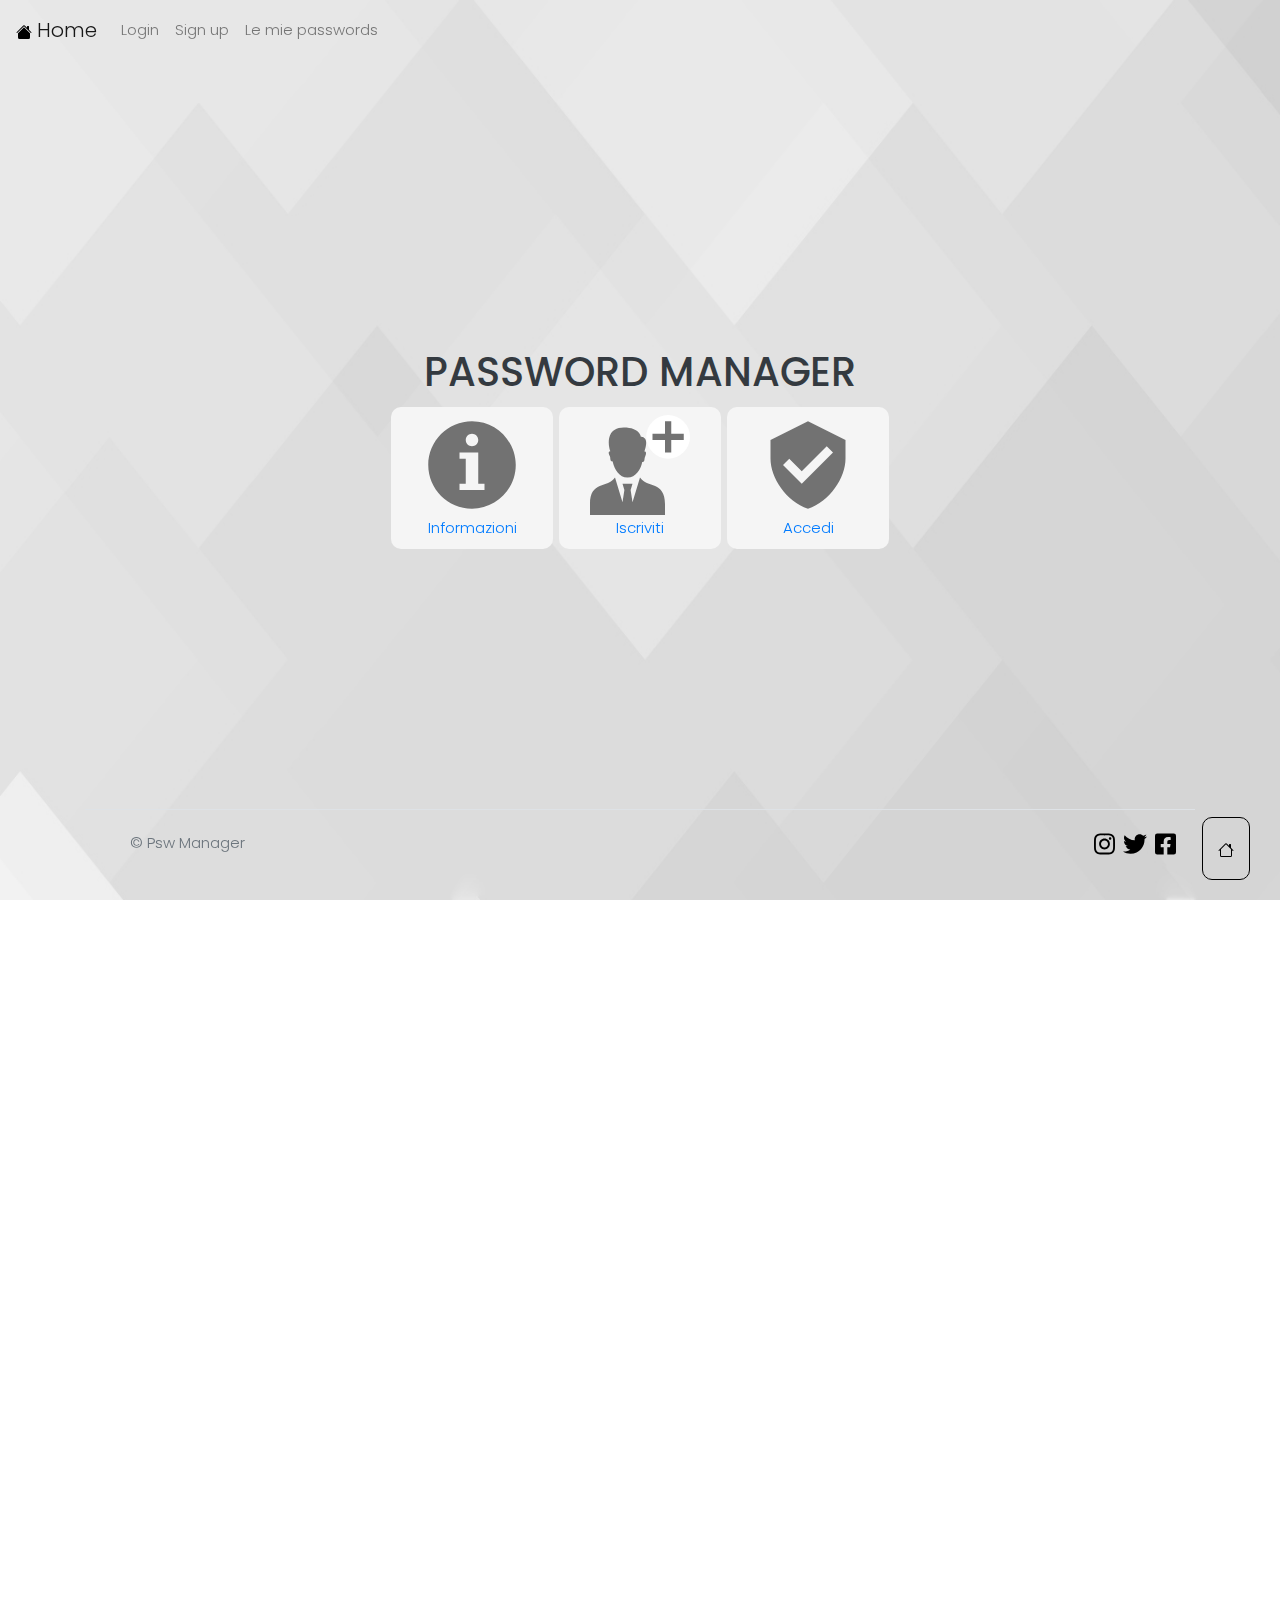
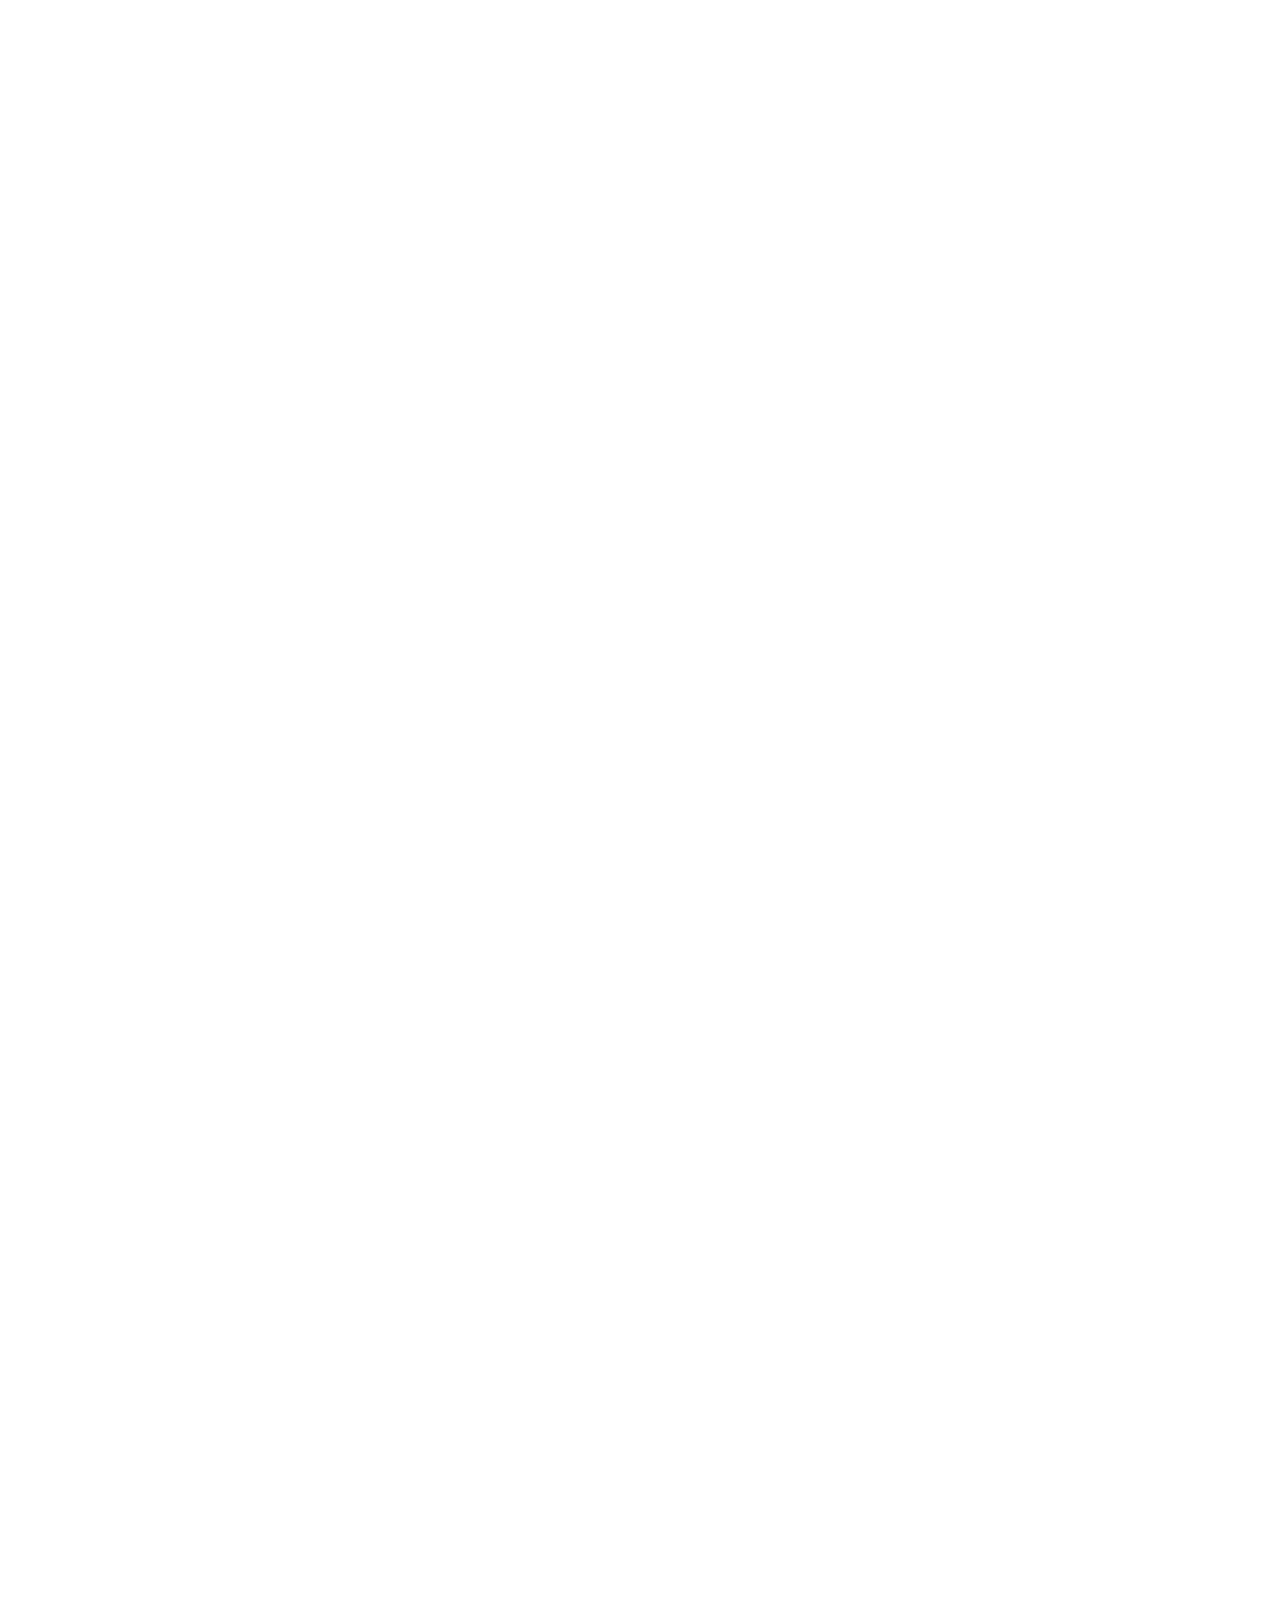
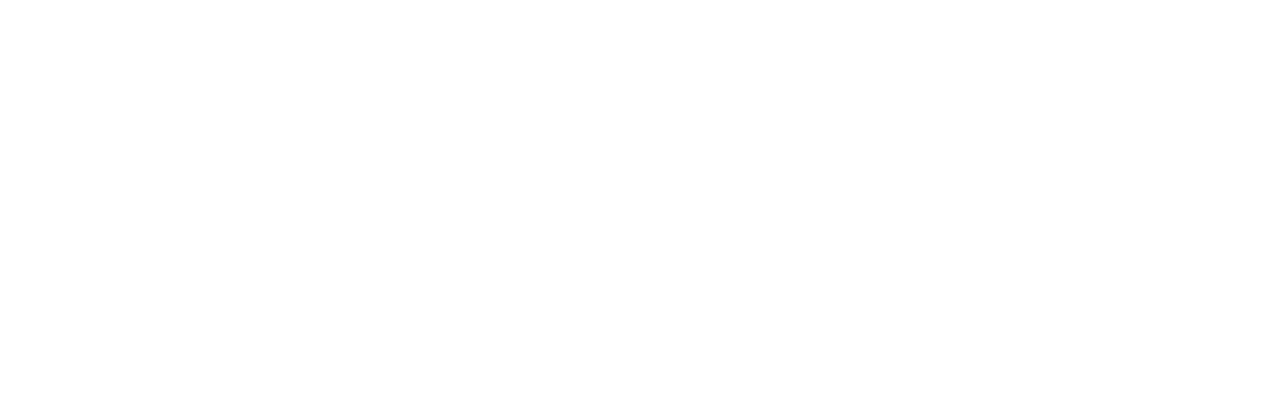
<file: index.html>
<!DOCTYPE html>
<html lang="it">
<head>
  <meta charset="UTF-8">
  <meta http-equiv="X-UA-Compatible" content="IE=edge">
  <meta name="viewport" content="width=device-width, initial-scale=1.0">
  <link rel="shortcut icon" href="/images/icon.svg" type="image/x-icon">
  <link rel="stylesheet" href="https://cdn.jsdelivr.net/npm/bootstrap@4.0.0/dist/css/bootstrap.min.css" integrity="sha384-Gn5384xqQ1aoWXA+058RXPxPg6fy4IWvTNh0E263XmFcJlSAwiGgFAW/dAiS6JXm" crossorigin="anonymous">
  <script src="https://code.jquery.com/jquery-3.2.1.slim.min.js" integrity="sha384-KJ3o2DKtIkvYIK3UENzmM7KCkRr/rE9/Qpg6aAZGJwFDMVNA/GpGFF93hXpG5KkN" crossorigin="anonymous"></script>
  <script src="https://cdn.jsdelivr.net/npm/popper.js@1.12.9/dist/umd/popper.min.js" integrity="sha384-ApNbgh9B+Y1QKtv3Rn7W3mgPxhU9K/ScQsAP7hUibX39j7fakFPskvXusvfa0b4Q" crossorigin="anonymous"></script>
  <script src="https://cdn.jsdelivr.net/npm/bootstrap@4.0.0/dist/js/bootstrap.min.js" integrity="sha384-JZR6Spejh4U02d8jOt6vLEHfe/JQGiRRSQQxSfFWpi1MquVdAyjUar5+76PVCmYl" crossorigin="anonymous"></script>    
  <link rel="stylesheet" href="/css/home.css">
  <link rel="stylesheet" href="/css/style.css">
  <link rel="stylesheet" href="/css/animation.css">
  <link rel="stylesheet" href="/css/btn-home.css">
  <link rel="stylesheet" href="/css/footer.css">
  <script defer src="/js/animation.js"></script>
  <script defer src="/js/navbar.js"></script>
  <title id="title">Home</title>
</head>
<body>
  <nav class="navbar navbar-expand-sm navbar-light bg-transparent fixed-top">
    <a class="navbar-brand" href="/index.html">
      <img src="/images/house-fill.svg"/>
      Home
    </a>
    <button class="navbar-toggler" type="button" data-toggle="collapse" data-target="#navbarSupportedContent" aria-controls="navbarSupportedContent" aria-expanded="false" aria-label="Toggle navigation" onclick="nav()">
      <img id="nav-icon" src="/images/ham.svg"></img>
    </button>
    <div class="collapse navbar-collapse" id="navbarSupportedContent">
      <ul class="navbar-nav mr-auto">
        <li class="nav-item">
          <a class="nav-link" href="/forms.html?type=login">Login</a>
        </li>
        <li class="nav-item">
          <a class="nav-link" href="/forms.html?type=sign-up">Sign up</a>
        </li>
        <li class="nav-item">
          <a class="nav-link" href="/passwords.html">Le mie passwords</a>
        </li>
      </ul>
    </div>
  </nav>
  <section>
    <h1 class="text-dark text-center">PASSWORD MANAGER</h1>
    <div class="father text-center">
      <div class="child container text-center hidden">
        <a href="#1" class="nav-link">
          <img src="/images/info-icon.svg" alt="Informazioni" height="100px"><br>
          Informazioni
        </a>
      </div>
      <div class="child container text-center hidden">
        <a href="#2" class="nav-link">
          <img src="/images/person-plus.svg" alt="Iscriviti" height="100px"><br>
          Iscriviti
        </a>
      </div>
      <div class="child container text-center hidden">
        <a href="#3" class="nav-link">
          <img src="/images/icon.svg" alt="Login" height="100px"><br>
          Accedi
        </a>
      </div>
    </div>
  </section>
  <section class="hidden" id="1">
    <div class="container p-4 row">
      <div class="container col-sm-5">
        <div id="carouselExampleSlidesOnly" class="carousel slide" data-ride="carousel">
          <div class="carousel-inner">
            <div class="carousel-item active">
              <img class="d-block w-100" src="/images/question-mark.svg" alt="First slide">
            </div>
            <div class="carousel-item">
              <img class="d-block w-100" src="/images/info-icon.svg" alt="Second slide">
            </div>
            <div class="carousel-item">
              <img class="d-block w-100" src="/images/key.svg" alt="Third slide">
            </div>
          </div>
        </div>
      </div>
      <div class="col-sm-4"></div>
      <div class="d-flex align-items-center col-sm-3 text-right">
        <p>
          Psw-manager è un'applicazione che serve per 
          salvare le proprie password e accedendo al sito 
          è possibile controllarle evitando quindi di dimenticarsela
          <span class="badge badge-dark">
            <a href="/informazioni.html" class="text-white">
              Leggi tutte le funzionalità
            </a>
          </span>
        </p>
      </div>
    </div>
  </section>
  <section class="hidden" id="2">
    <div class="container p-4 row">
      <div class="d-flex align-items-center col-sm-3 text-left">
        <p>
          Se non hai ancora un account e sei interessato al nostro servizio
          premi qua sotto per creare un account ed iniziare ad usare l'app
          <span class="badge badge-dark">
            <a href="/forms.html?type=sign-up" class="text-white">
              Crea il tuo account subito
            </a>
          </span>
        </p>
      </div>
      <div class="col-sm-4"></div>
      <div class="container col-sm-5">
        <img src="/images/person-plus.svg"/>
      </div>
    </div>
  </section>
  <section class="hidden" id="3">
    <div class="container p-4 row">
      <div class="container col-sm-5">
        <img src="/images/login-image.svg"/>
      </div>
      <div class="col-sm-4"></div>
      <div class="d-flex align-items-center col-sm-3 text-right">
        <p>
          Se hai già un account e vuoi effettuare l'accesso alle
          tue password premi qui sotto per effettuare l'accesso
          <span class="badge badge-dark">
            <a href="/forms.html?type=login" class="text-white">
              Login
            </a>
          </span>
        </p>
      </div>
    </div>
  </section>
  <a class="btn-home" href="#">
    <img src="/images/house.svg" alt="Torna in alto">
  </a>
  <div class="container footer fixed-bottom">
    <footer class="d-flex flex-wrap justify-content-between align-items-center py-3 my-4 border-top">
      <div class="col-md-4 d-flex align-items-center">
        <a href="/" class="mb-3 me-2 mb-md-0 text-muted text-decoration-none lh-1">
          <svg class="bi" width="30" height="24"><use xlink:href="#bootstrap"></use></svg>
        </a>
        <span class="text-muted">© Psw Manager</span>
      </div>
  
      <ul class="nav col-md-4 justify-content-end list-unstyled d-flex">
        <li class="ms-3 p-1">
          <a class="text-muted" href="https://instagram.com">
            <img src="/images/instagram.svg" alt="icona instagram" height="24px">
          </a>
        </li>
        <li class="ms-3 p-1">
          <a class="text-muted" href="https://twitter.com/elonmusk/status/1593767953706921985">
            <img src="/images/twitter.svg" alt="icona twitter" height="24px">
          </a>
        </li>
        <li class="ms-3 p-1">
          <a class="text-muted" href="https://facebook.com">
            <img src="/images/facebook.svg" alt="icona facebook" height="24px">
          </a>
        </li>
      </ul>
    </footer>
  </div>
</body>
</html>
</file>
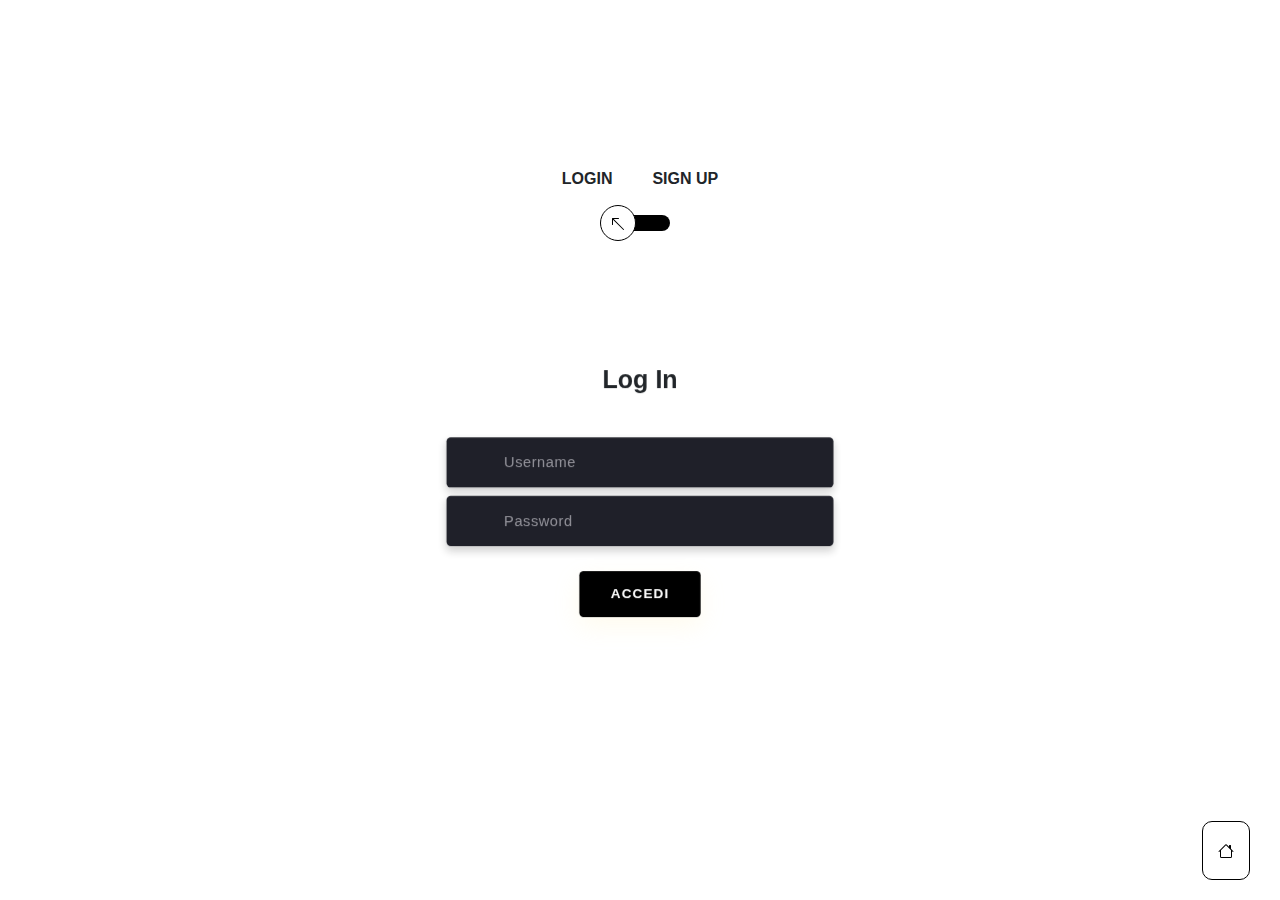
<file: forms.html>
<!DOCTYPE html>
<html lang="it">
   <head>
      <meta charset="UTF-8">
      <meta http-equiv="X-UA-Compatible" content="IE=edge">
      <meta name="viewport" content="width=device-width, initial-scale=1.0">
      <link rel="shortcut icon" href="/images/icon.svg" type="image/x-icon">
      <link rel="stylesheet" href="https://cdn.jsdelivr.net/npm/bootstrap@4.0.0/dist/css/bootstrap.min.css" integrity="sha384-Gn5384xqQ1aoWXA+058RXPxPg6fy4IWvTNh0E263XmFcJlSAwiGgFAW/dAiS6JXm" crossorigin="anonymous">
      <script src="https://code.jquery.com/jquery-3.2.1.slim.min.js" integrity="sha384-KJ3o2DKtIkvYIK3UENzmM7KCkRr/rE9/Qpg6aAZGJwFDMVNA/GpGFF93hXpG5KkN" crossorigin="anonymous"></script>
      <script src="https://cdn.jsdelivr.net/npm/popper.js@1.12.9/dist/umd/popper.min.js" integrity="sha384-ApNbgh9B+Y1QKtv3Rn7W3mgPxhU9K/ScQsAP7hUibX39j7fakFPskvXusvfa0b4Q" crossorigin="anonymous"></script>
      <script src="https://cdn.jsdelivr.net/npm/bootstrap@4.0.0/dist/js/bootstrap.min.js" integrity="sha384-JZR6Spejh4U02d8jOt6vLEHfe/JQGiRRSQQxSfFWpi1MquVdAyjUar5+76PVCmYl" crossorigin="anonymous"></script> 
      <link rel="stylesheet" href="css/forms.css">
      <link rel="stylesheet" href="/css/btn-home.css">
      <script defer src="/js/requests.js"></script>
      <title>Login</title>
   </head>
   <body>
      <div class="section">
         <div class="container">
            <div class="row full-height justify-content-center">
               <div class="col-12 text-center align-self-center py-5">
                  <div class="section pb-5 pt-5 pt-sm-2 text-center">
                     <h6 class="mb-0 pb-3"><span id="front-name">Log In </span><span id="back-name">Sign Up</span></h6>
                     <input class="checkbox" type="checkbox" id="reg-log" name="reg-log"/>
                     <label for="reg-log"></label>
                     <div class="card-3d-wrap mx-auto">
                        <div class="card-3d-wrapper">
                           <div class="card-front" id="login">
                              <div class="center-wrap">
                                 <div class="section text-center">
                                    <h4 class="mb-4 pb-3">Log In</h4>
                                    <form onsubmit="accesso(event)">
                                       <div class="form-group">
                                          <input type="text" name="logname" class="form-style" placeholder="Username" id="logname" autocomplete="off" maxlength="20">
                                          <i class="input-icon uil uil-at"></i>
                                       </div>
                                       <div class="form-group mt-2">
                                          <input type="password" name="logpass" class="form-style" placeholder="Password" id="logpass" autocomplete="off" maxlength="10">
                                          <i class="input-icon uil uil-lock-alt"></i>
                                       </div>
                                       <input type="submit" class="btn mt-4" value="Accedi"></input>
                                    </form>
                                 </div>
                              </div>
                           </div>
                           <div class="card-back" id="sign-up">
                              <div class="center-wrap">
                                 <div class="section text-center">
                                    <h4 class="mb-4 pb-3">Sign Up</h4>
                                    <form onsubmit="creaUtente(event)">
                                       <div class="form-group">
                                          <input type="text" name="signame" class="form-style" placeholder="Username" id="signame" autocomplete="off" maxlength="20">
                                          <i class="input-icon uil uil-user"></i>
                                       </div>
                                       <div class="form-group mt-2">
                                          <input type="email" name="sigemail" class="form-style" placeholder="Email" id="sigemail" autocomplete="off" maxlength="30">
                                          <i class="input-icon uil uil-at"></i>
                                       </div>
                                       <div class="form-group mt-2">
                                          <input type="password" name="sigpass" class="form-style" placeholder="Password" id="sigpass" autocomplete="off" maxlength="10">
                                          <i class="input-icon uil uil-lock-alt"></i>
                                       </div>
                                       <input type="submit" class="btn mt-4" value="Iscriviti"></a>
                                    </form>
                                 </div>
                              </div>
                           </div>
                        </div>
                     </div>
                  </div>
               </div>
            </div>
         </div>
      </div>
      <button class="btn-home" onclick="window.location.replace('/index.html')">
         <img src="/images/house.svg" alt="Torna alla Home">
      </button>
      <script src="/js/form.js"></script>
      <script src="/js/createPswHtml.js"></script>
      <script src="/js/login.js"></script>
      <script src="/js/sign-up.js"></script>
      <script src="/js/renderForm.js"></script>
   </body>
</html>
</file>
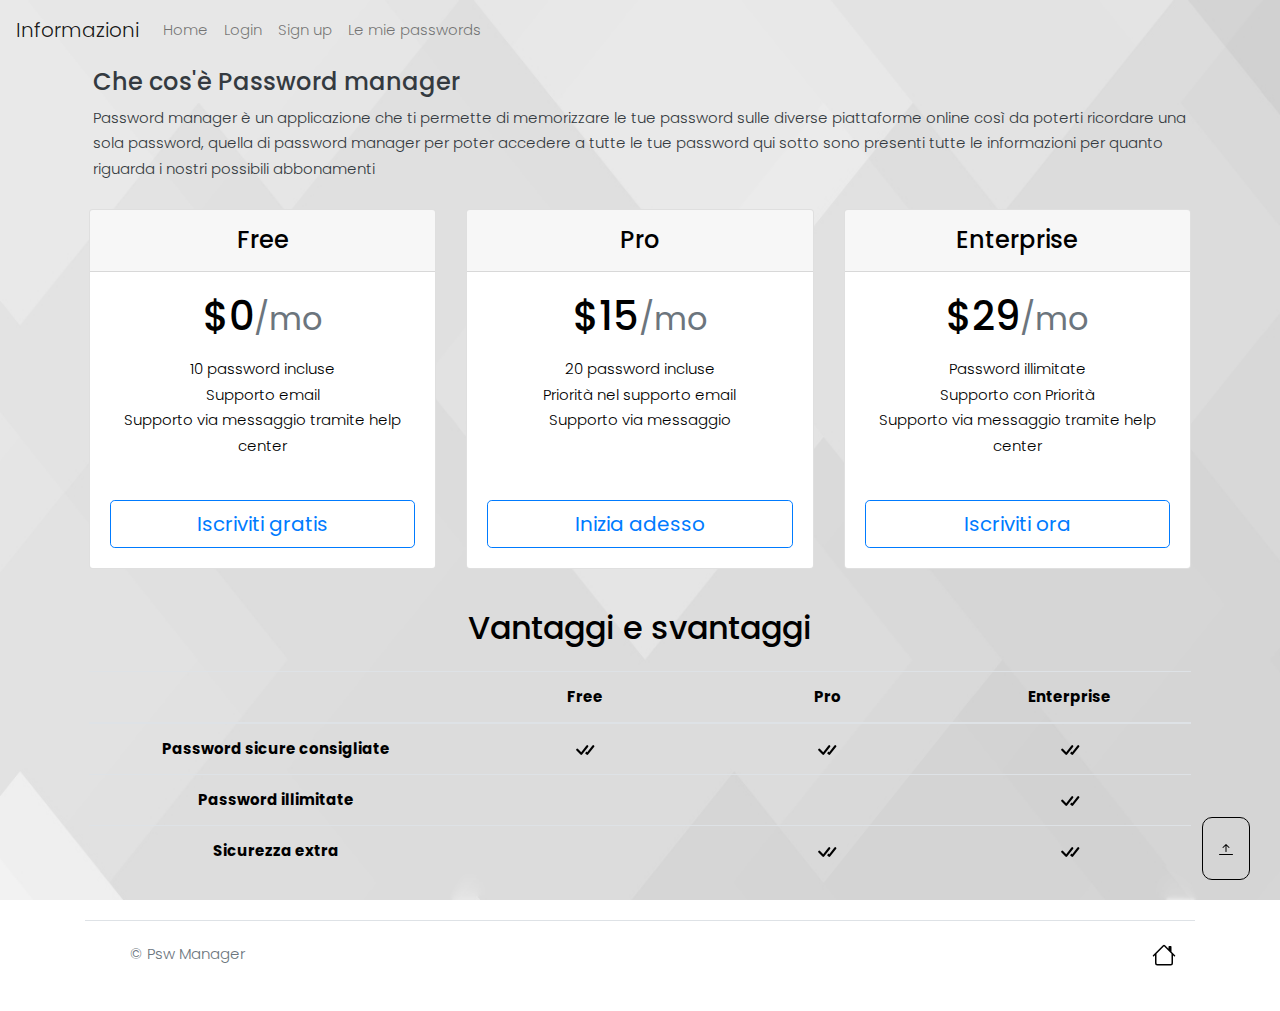
<file: informazioni.html>
<!DOCTYPE html>
<html lang="it">

<head>
  <meta charset="UTF-8">
  <meta http-equiv="X-UA-Compatible" content="IE=edge">
  <meta name="viewport" content="width=device-width, initial-scale=1.0">
  <link rel="shortcut icon" href="/images/icon.svg" type="image/x-icon">
  <link rel="stylesheet" href="https://cdn.jsdelivr.net/npm/bootstrap@4.0.0/dist/css/bootstrap.min.css"
    integrity="sha384-Gn5384xqQ1aoWXA+058RXPxPg6fy4IWvTNh0E263XmFcJlSAwiGgFAW/dAiS6JXm" crossorigin="anonymous">
  <script src="https://code.jquery.com/jquery-3.2.1.slim.min.js"
    integrity="sha384-KJ3o2DKtIkvYIK3UENzmM7KCkRr/rE9/Qpg6aAZGJwFDMVNA/GpGFF93hXpG5KkN"
    crossorigin="anonymous"></script>
  <script src="https://cdn.jsdelivr.net/npm/popper.js@1.12.9/dist/umd/popper.min.js"
    integrity="sha384-ApNbgh9B+Y1QKtv3Rn7W3mgPxhU9K/ScQsAP7hUibX39j7fakFPskvXusvfa0b4Q"
    crossorigin="anonymous"></script>
  <script src="https://cdn.jsdelivr.net/npm/bootstrap@4.0.0/dist/js/bootstrap.min.js"
    integrity="sha384-JZR6Spejh4U02d8jOt6vLEHfe/JQGiRRSQQxSfFWpi1MquVdAyjUar5+76PVCmYl"
    crossorigin="anonymous"></script>
  <link rel="stylesheet" href="/css/home.css">
  <link rel="stylesheet" href="/css/style.css">
  <link rel="stylesheet" href="/css/animation.css">
  <link rel="stylesheet" href="/css/btn-home.css">
  <script defer src="/js/animation.js"></script>
  <script defer src="/js/navbar.js"></script>
  <title id="title">Informazioni</title>
</head>

<body>
  <nav class="navbar navbar-expand-sm navbar-light bg-transparent">
    <a class="navbar-brand" href="/index.html">
      Informazioni
    </a>
    <a class="navbar-toggler" type="a" data-toggle="collapse" data-target="#navbarSupportedContent"
      aria-controls="navbarSupportedContent" aria-expanded="false" aria-label="Toggle navigation" onclick="nav()">
      <img id="nav-icon" src="/images/ham.svg"></img>
    </a>
    <div class="collapse navbar-collapse" id="navbarSupportedContent">
      <ul class="navbar-nav mr-auto">
        <li class="nav-item">
          <a class="nav-link" href="/index.html">Home</a>
        </li>
        <li class="nav-item">
          <a class="nav-link" href="/forms.html?type=login">Login</a>
        </li>
        <li class="nav-item">
          <a class="nav-link" href="/forms.html?type=sign-up">Sign up</a>
        </li>
        <li class="nav-item">
          <a class="nav-link" href="/passwords.html">Le mie passwords</a>
        </li>
    </div>
  </nav>

  <div class="container p-2">
    <div class="container">
      <h4 class="text-dark">
        Che cos'è Password manager
      </h4>
      <p class="text-dark">
        Password manager è un applicazione che ti permette
        di memorizzare le tue password sulle diverse piattaforme
        online così da poterti ricordare una sola password, quella di
        password manager per poter accedere a tutte le tue password
        qui sotto sono presenti tutte le informazioni per quanto riguarda
        i nostri possibili abbonamenti
      </p>
    </div>
  </div>

  <div class="container">

    <main class="p-1">
      <div class="row row-cols-1 row-cols-md-3 mb-3 text-center" id="free">
        <div class="col">
          <div class="card mb-4 rounded-3 shadow-sm">
            <div class="card-header py-3">
              <h4 class="my-0 fw-normal">Free</h4>
            </div>
            <div class="card-body">
              <h1 class="card-title pricing-card-title">$0<small class="text-muted fw-light">/mo</small></h1>
              <ul class="list-unstyled mt-3 mb-4" style="height:120px">
                <li>10 password incluse</li>
                <li>Supporto email</li>
                <li>Supporto via messaggio tramite help center</li>
              </ul>
              <a class="w-100 btn btn-lg btn-outline-primary" href="/forms.html?type=sign-up">Iscriviti gratis</a>
            </div>
          </div>
        </div>
        <div class="col">
          <div class="card mb-4 rounded-3 shadow-sm" id="pro">
            <div class="card-header py-3">
              <h4 class="my-0 fw-normal">Pro</h4>
            </div>
            <div class="card-body">
              <h1 class="card-title pricing-card-title">$15<small class="text-muted fw-light">/mo</small></h1>
              <ul class="list-unstyled mt-3 mb-4" style="height:120px">
                <li>20 password incluse</li>
                <li>Priorità nel supporto email</li>
                <li>Supporto via messaggio</li>
              </ul>
              <a class="w-100 btn btn-lg btn-outline-primary" href="/forms.html?type=sign-up">Inizia adesso</a>
            </div>
          </div>
        </div>
        <div class="col">
          <div class="card mb-4 rounded-3 shadow-sm" id="enterprise">
            <div class="card-header py-3">
              <h4 class="my-0 fw-normal">Enterprise</h4>
            </div>
            <div class="card-body">
              <h1 class="card-title pricing-card-title">$29<small class="text-muted fw-light">/mo</small></h1>
              <ul class="list-unstyled mt-3 mb-4" style="height:120px">
                <li>Password illimitate</li>
                <li>Supporto con Priorità</li>
                <li>Supporto via messaggio tramite help center</li>
              </ul>
              <a class="w-100 btn btn-lg btn-outline-primary" href="/forms.html?type=sign-up">Iscriviti ora</a>
            </div>
          </div>
        </div>
      </div>

      <h2 class="display-6 text-center mb-4">Vantaggi e svantaggi</h2>

      <div class="table-responsive">
        <table class="table text-center">
          <thead>
            <tr>
              <th style="width: 34%;"></th>
              <th style="width: 22%;">Free</th>
              <th style="width: 22%;">Pro</th>
              <th style="width: 22%;">Enterprise</th>
            </tr>
          </thead>

          <tbody>
            <tr>
              <th scope="row" class="text-start">Password sicure consigliate</th>
              <td>
                <img src="/images/check-all.svg" height="24">
              </td>
              <td>
                <img src="/images/check-all.svg" height="24">
              </td>
              <td>
                <img src="/images/check-all.svg" height="24">
              </td>
            </tr>
            <tr>
              <th scope="row" class="text-start">Password illimitate</th>
              <td></td>
              <td></td>
              <td>
                <img src="/images/check-all.svg" height="24">
              </td>
            </tr>
            <tr>
              <th scope="row" class="text-start">Sicurezza extra</th>
              <td></td>
              <td>
                <img src="/images/check-all.svg" height="24">
              </td>
              <td>
                <img src="/images/check-all.svg" height="24">
              </td>
            </tr>
          </tbody>
        </table>
      </div>
    </main>
  </div>

  <a class="btn-home" href="#">
    <img src="/images/arrow-bar-up.svg" alt="Torna alla home">
  </a>
  <div class="container footer">
    <footer class="d-flex flex-wrap justify-content-between align-items-center py-3 my-4 border-top">
      <div class="col-md-4 d-flex align-items-center">
        <a href="/" class="mb-3 me-2 mb-md-0 text-muted text-decoration-none lh-1">
          <svg class="bi" width="30" height="24"><use xlink:href="#bootstrap"></use></svg>
        </a>
        <span class="text-muted">© Psw Manager</span>
      </div>
  
      <ul class="nav col-md-4 justify-content-end list-unstyled d-flex">
        <li class="ms-3 p-1">
          <a class="text-muted" href="/index.html">
            <img src="/images/house.svg" alt="icona instagram" height="24px">
          </a>
        </li>
      </ul>
    </footer>
  </div>
</body>

</html>
</file>
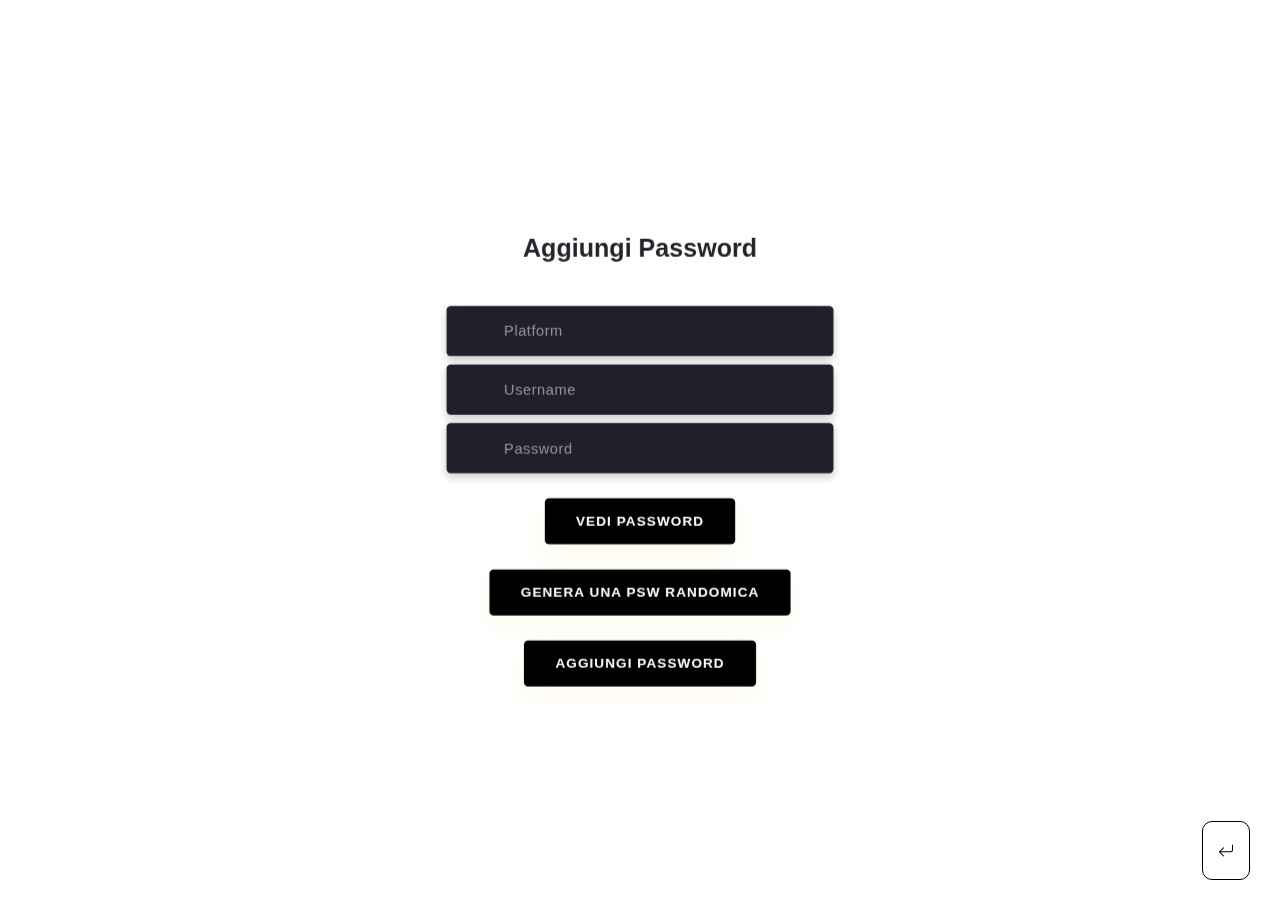
<file: nuova-password.html>
<!DOCTYPE html>
<html lang="it">
<head>
    <meta charset="UTF-8">
    <meta http-equiv="X-UA-Compatible" content="IE=edge">
    <meta name="viewport" content="width=device-width, initial-scale=1.0">
    <link rel="shortcut icon" href="/images/icon.svg" type="image/x-icon">
    <link rel="stylesheet" href="https://cdn.jsdelivr.net/npm/bootstrap@4.0.0/dist/css/bootstrap.min.css" integrity="sha384-Gn5384xqQ1aoWXA+058RXPxPg6fy4IWvTNh0E263XmFcJlSAwiGgFAW/dAiS6JXm" crossorigin="anonymous">
    <script src="https://code.jquery.com/jquery-3.2.1.slim.min.js" integrity="sha384-KJ3o2DKtIkvYIK3UENzmM7KCkRr/rE9/Qpg6aAZGJwFDMVNA/GpGFF93hXpG5KkN" crossorigin="anonymous"></script>
    <script src="https://cdn.jsdelivr.net/npm/popper.js@1.12.9/dist/umd/popper.min.js" integrity="sha384-ApNbgh9B+Y1QKtv3Rn7W3mgPxhU9K/ScQsAP7hUibX39j7fakFPskvXusvfa0b4Q" crossorigin="anonymous"></script>
    <script src="https://cdn.jsdelivr.net/npm/bootstrap@4.0.0/dist/js/bootstrap.min.js" integrity="sha384-JZR6Spejh4U02d8jOt6vLEHfe/JQGiRRSQQxSfFWpi1MquVdAyjUar5+76PVCmYl" crossorigin="anonymous"></script> 
    <title>Nuova password</title>
    <link rel="stylesheet" href="css/forms.css">
    <link rel="stylesheet" href="/css/btn-home.css">
    <script defer src="/js/requests.js"></script>
</head>
<body>
    <div class="container">
        <div class="row full-height justify-content-center">
           <div class="col-12 text-center align-self-center py-5">
              <div class="section pb-5 pt-5 pt-sm-2 text-center">   
                 <div class="card-3d-wrap mx-auto">
                    <div class="card-3d-wrapper">
                       <div class="card-front">
                          <div class="center-wrap">
                             <div class="section text-center">
                                <h4 class="mb-4 pb-3">Aggiungi Password</h4>
                                <form onsubmit="aggiungiPassword(event)">
                                    <div class="form-group">
                                       <input type="text" name="signame" class="form-style" placeholder="Platform" id="platform" autocomplete="off" maxlength="20">
                                       <i class="input-icon uil uil-user"></i>
                                    </div>
                                    <div class="form-group mt-2">
                                       <input type="text" name="sigemail" class="form-style" placeholder="Username" id="username" autocomplete="off" maxlength="20">
                                       <i class="input-icon uil uil-at"></i>
                                    </div>
                                    <div class="form-group mt-2">
                                       <input type="password" name="sigpass" class="form-style" placeholder="Password" id="password" autocomplete="off" maxlength="20">
                                       <i class="input-icon uil uil-lock-alt"></i>
                                    </div>
                                    <button onclick="pswVisibility(event)" class="btn mt-4" id="btnVisibilità">Vedi password</button>
                                    <button onclick="generate(event)" class="btn mt-4">Genera una PSW randomica</button>   
                                    <input type="submit" class="btn mt-4" value="Aggiungi password">
                                </form>
                             </div>
                          </div>
                       </div>
                    </div>
                 </div>
              </div>
           </div>
            </div>
        </div>
    </div>
    <button class="btn-home" onclick="window.location.replace('/passwords.html')">
        <img src="/images/arrow-return-left.svg" alt="Torna alla Home">
    </button>
    <script src="/js/aggiungi-password.js"></script>
    <script src="/js/randomPswGenerator.js"></script>
</body>
</html>
</file>
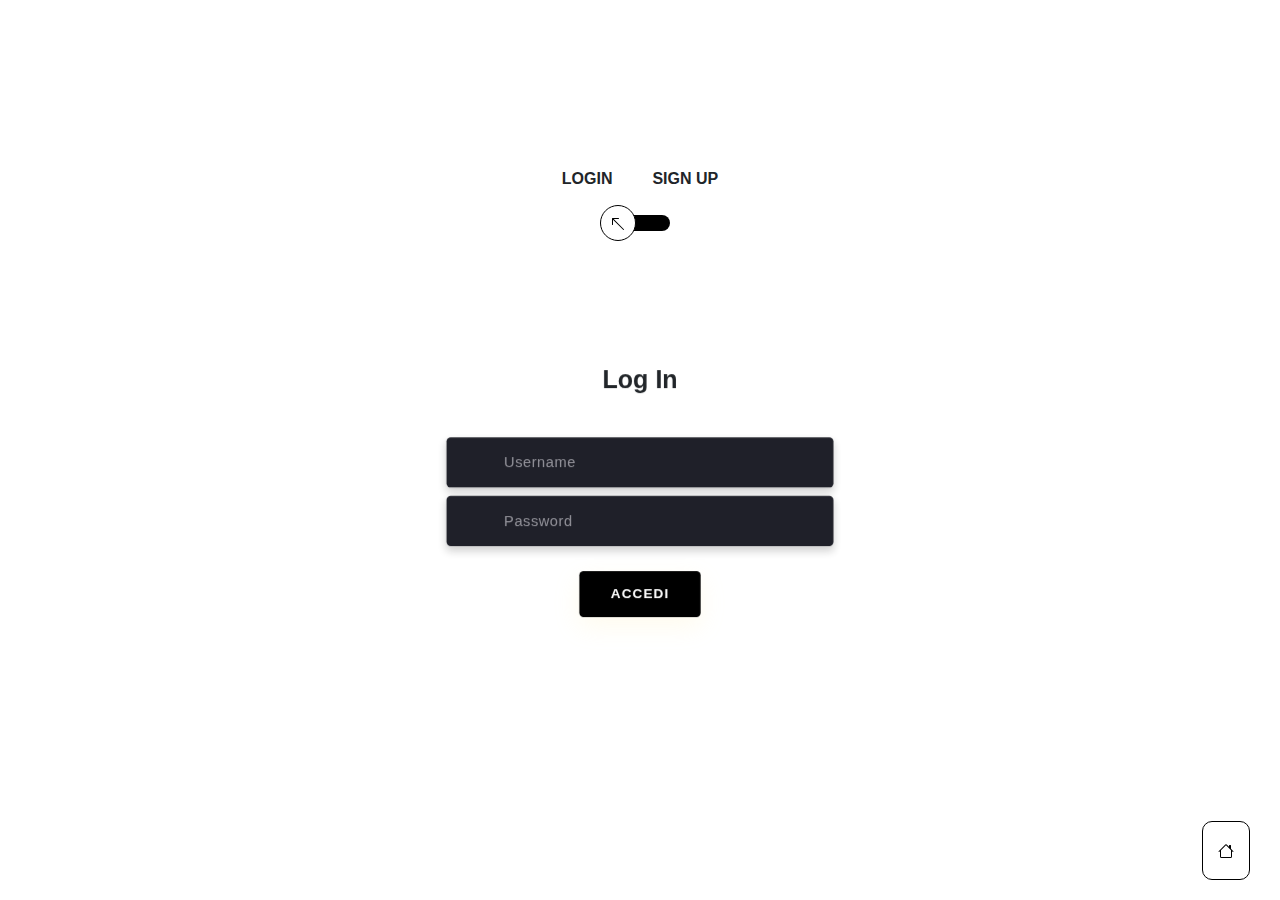
<file: passwords.html>
<!DOCTYPE html>
<html lang="it">

<head>
    <meta charset="UTF-8">
    <meta http-equiv="X-UA-Compatible" content="IE=edge">
    <meta name="viewport" content="width=device-width, initial-scale=1.0">
    <link rel="shortcut icon" href="/images/icon.svg" type="image/x-icon">
    <link href="https://cdn.jsdelivr.net/npm/bootstrap@5.2.2/dist/css/bootstrap.min.css" rel="stylesheet"
        integrity="sha384-Zenh87qX5JnK2Jl0vWa8Ck2rdkQ2Bzep5IDxbcnCeuOxjzrPF/et3URy9Bv1WTRi" crossorigin="anonymous">
    <script src="https://cdn.jsdelivr.net/npm/@popperjs/core@2.11.6/dist/umd/popper.min.js"
        integrity="sha384-oBqDVmMz9ATKxIep9tiCxS/Z9fNfEXiDAYTujMAeBAsjFuCZSmKbSSUnQlmh/jp3"
        crossorigin="anonymous"></script>
    <script src="https://cdn.jsdelivr.net/npm/bootstrap@5.2.2/dist/js/bootstrap.min.js"
        integrity="sha384-IDwe1+LCz02ROU9k972gdyvl+AESN10+x7tBKgc9I5HFtuNz0wWnPclzo6p9vxnk"
        crossorigin="anonymous"></script>
    <link rel="stylesheet" href="/css/style.css">
    <link rel="stylesheet" href="/css/psw-nav.css">
    <title>Le mie password</title>
</head>

<body>
    <div class="text-center justify-content-center pt-4" id="loader">
        <div class="spinner-border" role="status">
            <span class="sr-only"></span>
        </div>
    </div>

    <div class="container p-2" style="margin-bottom: 80px;">
        <div class="row" id="values"></div>
        <div class="row text-center" id="no-password" style="display: none;">
            <div class="col-sm-12">
                Al momento non sono memorizzate password premi qui per aggiungerne una nuova
                <span class="badge bg-primary">
                    <a href="/nuova-password.html" class="text-white">Aggiungi una password</a>
                </span>
            </div>
        </div>  
    </div>

    <nav class="nav">
        <a href="/index.html" class="nav__link">
            <img class="nav__icon" src="/images/house-fill.svg"></img>
            <span class="nav__text">Home</span>
        </a>
        <a href="/nuova-password.html" class="nav__link">
            <img class="nav__icon" src="/images/new-pswd.svg" alt="Crea una nuova password"></img>
            <span class="nav__text">Aggiungi</span>
        </a>
        <a onclick="reload()" class="nav__link">
            <img class="nav__icon" src="/images/refresh.svg"></img>
            <span class="nav__text">Aggiorna</span>
        </a>
        <a onclick="logout()" class="nav__link">
            <img class="nav__icon" src="/images/arrow-return-left.svg"></img>
            <span class="nav__text">Logout</span>
        </a>
    </nav>
    <script src="/js/requests.js"></script>
    <script src="/js/passwords.js"></script>
    <script src="/js/createPswHtml.js"></script>
</body>

</html>
</file>
<file: css/home.css>
.divisore{
    width: 100%;
    border-bottom: 2px solid gray;
}
</file>
<file: css/style.css>
@import url('https://fonts.googleapis.com/css?family=Poppins:400,500,600,700,800,900');

body{
	font-family: 'Poppins', sans-serif;
	font-weight: 300;
	font-size: 15px;
	line-height: 1.7;
	color: #000000;
	background-image: url('/images/background.jpg');
	background-repeat: no-repeat;
	background-attachment: fixed; 
	background-size: 100% 100%;
}

body::-webkit-scrollbar{
	width: 0;
}
</file>
<file: css/animation.css>
section{
    display: grid;
    place-items: center;
    align-content: center;
    min-height: 100vh;
}

.hidden{
    opacity: 0;
    filter: blur(5px);
    transform: translateX(-100%);
    transition: all 2s;
}

.show{
    opacity: 1;
    filter: blur(0);
    transform: translateX(0);
}

.father{
    display: flex;
}

.child{
    margin: 3px;
    border-radius: 10px; 
    background-color: whitesmoke;
}

.child:nth-child(2){
    transition-delay: 200ms;
}

.child:nth-child(3){
    transition-delay: 400ms;
}

@media screen and (max-width: 555px) {
    .father{
        display: block;
    }
}
</file>
<file: css/btn-home.css>
.btn-home{
    position: fixed;
    bottom: 20px;
    right: 30px;
    z-index: 99;
    outline: none;
    background-color: transparent;
    color: white;
    cursor: pointer;
    padding: 15px;
    border-radius: 10px;
    font-size: 18px;
    border: 1px solid black
}

.btn-home:hover{
    background-color: gray;
}
</file>
<file: css/footer.css>
@media screen and (max-width: 1225px) {
    .footer{
        display: none;
    }
}
</file>
<file: css/forms.css>
a {
	cursor: pointer;
  transition: all 200ms linear;
}
a:hover {
	text-decoration: none;
}
.link {
  color: #000000;
}
.link:hover {
  color: #ff0000;
}
p {
  font-weight: 500;
  font-size: 14px;
  line-height: 1.7;
}
h4 {
  font-weight: 600;
}
h6 span{
  padding: 0 20px;
  text-transform: uppercase;
  font-weight: 700;
}
.section{
  position: relative;
  width: 100%;
  display: block;
}
.full-height{
  min-height: 100vh;
}
[type="checkbox"]:checked,
[type="checkbox"]:not(:checked){
  position: absolute;
  left: -9999px;
}
.checkbox:checked + label,
.checkbox:not(:checked) + label{
  position: relative;
  display: block;
  text-align: center;
  width: 60px;
  height: 16px;
  border-radius: 8px;
  padding: 0;
  margin: 10px auto;
  cursor: pointer;
  background-color: #000000;
}
.checkbox:checked + label:before,
.checkbox:not(:checked) + label:before{
  position: absolute;
  border: 1px solid black;
  display: block;
  width: 36px;
  height: 36px;
  border-radius: 50%;
  color: #000000;
  background-color: #ffffff;
  font-family: 'unicons';
  content: url("/images/arrow-up-left.svg");
  z-index: 20;
  top: -10px;
  left: -10px;
  line-height: 36px;
  text-align: center;
  font-size: 24px;
  transition: all 0.5s ease;
}
.checkbox:checked + label:before {
  transform: translateX(44px) rotate(-270deg);
}


.card-3d-wrap {
  position: relative;
  width: 440px;
  max-width: 100%;
  height: 400px;
  -webkit-transform-style: preserve-3d;
  transform-style: preserve-3d;
  perspective: 800px;
  margin-top: 60px;
}
.card-3d-wrapper {
  width: 100%;
  height: 100%;
  position:absolute;    
  top: 0;
  left: 0;  
  -webkit-transform-style: preserve-3d;
  transform-style: preserve-3d;
  transition: all 600ms ease-out; 
}
.card-front, .card-back {
  width: 100%;
  height: 100%;
  background-color: #ffffff;
  background-image: url('https://s3-us-west-2.amazonaws.com/s.cdpn.io/1462889/pat.svg');
  background-position: bottom center;
  background-repeat: no-repeat;
  background-size: 300%;
  position: absolute;
  border-radius: 6px;
  left: 0;
  top: 0;
  -webkit-transform-style: preserve-3d;
  transform-style: preserve-3d;
  -webkit-backface-visibility: hidden;
  -moz-backface-visibility: hidden;
  -o-backface-visibility: hidden;
  backface-visibility: hidden;
}
.card-back {
  transform: rotateY(180deg);
}
.checkbox:checked ~ .card-3d-wrap .card-3d-wrapper {
  transform: rotateY(180deg);
}
.center-wrap{
  position: absolute;
  width: 100%;
  padding: 0 35px;
  top: 50%;
  left: 0;
  transform: translate3d(0, -50%, 35px) perspective(100px);
  z-index: 20;
  display: block;
}


.form-group{ 
  position: relative;
  display: block;
    margin: 0;
    padding: 0;
}
.form-style {
  padding: 13px 20px;
  padding-left: 55px;
  height: 48px;
  width: 100%;
  font-weight: 500;
  border-radius: 4px;
  font-size: 14px;
  line-height: 22px;
  letter-spacing: 0.5px;
  outline: none;
  color: #c4c3ca;
  background-color: #1f2029;
  border: none;
  -webkit-transition: all 200ms linear;
  transition: all 200ms linear;
  box-shadow: 0 4px 8px 0 rgba(21,21,21,.2);
}
.form-style:focus,
.form-style:active {
  border: none;
  outline: none;
  box-shadow: 0 4px 8px 0 rgba(21,21,21,.2);
}
.input-icon {
  position: absolute;
  top: 0;
  left: 18px;
  height: 48px;
  font-size: 24px;
  line-height: 48px;
  text-align: left;
  color: #000000;
  -webkit-transition: all 200ms linear;
    transition: all 200ms linear;
}

.form-group input:-ms-input-placeholder  {
  color: #c4c3ca;
  opacity: 0.7;
  -webkit-transition: all 200ms linear;
    transition: all 200ms linear;
}
.form-group input::-moz-placeholder  {
  color: #c4c3ca;
  opacity: 0.7;
  -webkit-transition: all 200ms linear;
    transition: all 200ms linear;
}
.form-group input:-moz-placeholder  {
  color: #c4c3ca;
  opacity: 0.7;
  -webkit-transition: all 200ms linear;
    transition: all 200ms linear;
}
.form-group input::-webkit-input-placeholder  {
  color: #c4c3ca;
  opacity: 0.7;
  -webkit-transition: all 200ms linear;
    transition: all 200ms linear;
}
.form-group input:focus:-ms-input-placeholder  {
  opacity: 0;
  -webkit-transition: all 200ms linear;
    transition: all 200ms linear;
}
.form-group input:focus::-moz-placeholder  {
  opacity: 0;
  -webkit-transition: all 200ms linear;
    transition: all 200ms linear;
}
.form-group input:focus:-moz-placeholder  {
  opacity: 0;
  -webkit-transition: all 200ms linear;
    transition: all 200ms linear;
}
.form-group input:focus::-webkit-input-placeholder  {
  opacity: 0;
  -webkit-transition: all 200ms linear;
    transition: all 200ms linear;
}

.btn{  
  border-radius: 4px;
  height: 44px;
  font-size: 13px;
  font-weight: 600;
  text-transform: uppercase;
  -webkit-transition : all 200ms linear;
  transition: all 200ms linear;
  padding: 0 30px;
  letter-spacing: 1px;
  display: -webkit-inline-flex;
  display: -ms-inline-flexbox;
  display: inline-flex;
  -webkit-align-items: center;
  -moz-align-items: center;
  -ms-align-items: center;
  align-items: center;
  -webkit-justify-content: center;
  -moz-justify-content: center;
  -ms-justify-content: center;
  justify-content: center;
  -ms-flex-pack: center;
  text-align: center;
  border: none;
  background-color: #000000;
  color: #ffffff;
  box-shadow: 0 8px 24px 0 rgba(255,235,167,.2);
}
.btn:active,
.btn:focus{  
  background-color: #000000;
  color: #ffffff;
  box-shadow: 0 8px 24px 0 rgba(16,39,112,.2);
}
.btn:hover{  
  background-color: #ffffff;
  color: #000000;
  box-shadow: 0 8px 24px 0 rgba(16,39,112,.2);
}




.logo {
	position: absolute;
	top: 30px;
	right: 30px;
	display: block;
	z-index: 100;
	transition: all 250ms linear;
}
.logo img {
	height: 26px;
	width: auto;
	display: block;
}
</file>
<file: css/psw-nav.css>
.nav {
    position: fixed;
    bottom: 0;
    width: 100%;
    height: 75px;
    box-shadow: 0 0 3px rgba(0, 0, 0, 0.2);
    background-color: transparent;
    display: flex;
    overflow-x: auto;
    z-index: 100;
}

.nav__link {
    display: flex;
    flex-direction: column;
    align-items: center;
    justify-content: center;
    flex-grow: 1;
    min-width: 50px;
    overflow: hidden;
    white-space: nowrap;
    font-family: sans-serif;
    font-size: 13px;
    color: #444444;
    text-decoration: none;
    -webkit-tap-highlight-color: transparent;
    transition: background-color 0.1s ease-in-out;
}

.nav__link:hover {
    background-color: #eeeeee;
}

.nav__link--active {
    color: #009578;
}

.nav__icon {
    font-size: 18px;
} 

@media screen and (max-width: 1000px) {

    .nav{
        background-color: white ;
    }
    
}
</file>
